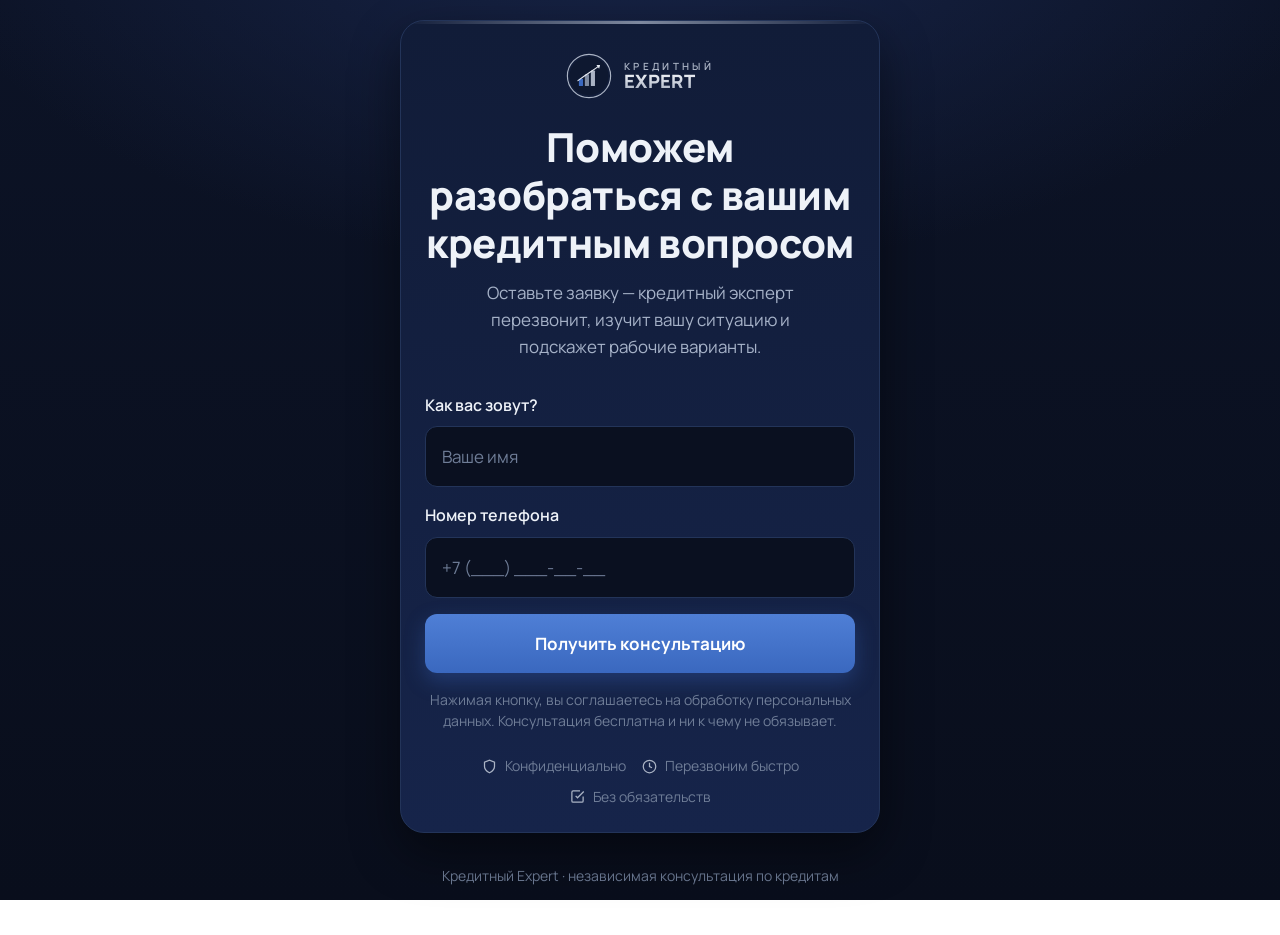
<file: index.html>
<!DOCTYPE html>
<html lang="ru">
<head>
<meta charset="UTF-8" />
<meta name="viewport" content="width=device-width, initial-scale=1.0, viewport-fit=cover" />
<title>Кредитный Expert — помощь в одобрении кредита</title>
<meta name="description" content="Бесплатная консультация кредитного эксперта. Подберём решение под вашу ситуацию." />
<meta name="robots" content="noindex,nofollow" />

<!-- ================= Google Tag Manager ================= -->
<script>(function(w,d,s,l,i){w[l]=w[l]||[];w[l].push({'gtm.start':
new Date().getTime(),event:'gtm.js'});var f=d.getElementsByTagName(s)[0],
j=d.createElement(s),dl=l!='dataLayer'?'&l='+l:'';j.async=true;j.src=
'https://www.googletagmanager.com/gtm.js?id='+i+dl;f.parentNode.insertBefore(j,f);
})(window,document,'script','dataLayer','GTM-NXDMQN28');</script>
<!-- ============= End Google Tag Manager ============= -->

<link rel="preconnect" href="https://fonts.googleapis.com" />
<link rel="preconnect" href="https://fonts.gstatic.com" crossorigin />
<link href="https://fonts.googleapis.com/css2?family=Manrope:wght@400;500;600;700;800&display=swap" rel="stylesheet" />
<link rel="stylesheet" href="assets/style.css" />
</head>
<body>
<!-- GTM noscript -->
<noscript><iframe src="https://www.googletagmanager.com/ns.html?id=GTM-NXDMQN28" height="0" width="0" style="display:none;visibility:hidden"></iframe></noscript>

<main class="page">
  <div class="card">
    <!-- Бренд -->
    <div class="brand">
      <svg class="brand__mark" viewBox="0 0 100 100" fill="none" aria-label="Кредитный Expert">
        <circle cx="50" cy="50" r="47" stroke="#aab3c4" stroke-width="2.5"/>
        <circle cx="50" cy="50" r="42" fill="#0e1830"/>
        <rect x="28" y="56" width="9" height="16" rx="1.5" fill="#3a68bf"/>
        <rect x="41" y="46" width="9" height="26" rx="1.5" fill="#7e8aa0"/>
        <rect x="54" y="38" width="9" height="34" rx="1.5" fill="#aab3c4"/>
        <path d="M26 60 Q40 50 52 42 T72 28" stroke="#e4e8f0" stroke-width="2.5" fill="none" stroke-linecap="round"/>
        <path d="M66 26 L74 26 L72 34 Z" fill="#e4e8f0"/>
      </svg>
      <div class="brand__text">
        <span class="brand__kicker">Кредитный</span>
        <span class="brand__name">EXPERT</span>
      </div>
    </div>

    <h1 class="headline">Поможем разобраться с вашим кредитным вопросом</h1>
    <p class="subhead">Оставьте заявку — кредитный эксперт перезвонит, изучит вашу ситуацию и подскажет рабочие варианты.</p>

    <!-- Статус ошибки отправки -->
    <div class="status status--error" id="formStatus" role="alert"></div>

    <form id="leadForm" novalidate>
      <div class="field">
        <label class="field__label" for="name">Как вас зовут?</label>
        <input class="input" type="text" id="name" name="name" placeholder="Ваше имя" autocomplete="name" required />
        <span class="field__error" id="nameError">Пожалуйста, укажите имя</span>
      </div>

      <div class="field">
        <label class="field__label" for="phone">Номер телефона</label>
        <input class="input" type="tel" id="phone" name="phone" placeholder="+7 (___) ___-__-__" inputmode="tel" autocomplete="tel" required />
        <span class="field__error" id="phoneError">Проверьте номер телефона</span>
      </div>

      <button class="btn btn--primary" type="submit" id="submitBtn">
        <span class="btn__spinner" aria-hidden="true"></span>
        <span class="btn__label">Получить консультацию</span>
      </button>
      <p class="form-note">Нажимая кнопку, вы соглашаетесь на обработку персональных данных. Консультация бесплатна и ни к чему не обязывает.</p>
    </form>

    <div class="trust">
      <span class="trust__item">
        <svg viewBox="0 0 24 24" fill="none" stroke="currentColor" stroke-width="2"><path d="M12 22s8-4 8-10V5l-8-3-8 3v7c0 6 8 10 8 10z"/></svg>
        Конфиденциально
      </span>
      <span class="trust__item">
        <svg viewBox="0 0 24 24" fill="none" stroke="currentColor" stroke-width="2"><circle cx="12" cy="12" r="10"/><path d="M12 6v6l4 2"/></svg>
        Перезвоним быстро
      </span>
      <span class="trust__item">
        <svg viewBox="0 0 24 24" fill="none" stroke="currentColor" stroke-width="2"><path d="M9 11l3 3L22 4"/><path d="M21 12v7a2 2 0 0 1-2 2H5a2 2 0 0 1-2-2V5a2 2 0 0 1 2-2h11"/></svg>
        Без обязательств
      </span>
    </div>
  </div>

  <p class="footer">Кредитный Expert · независимая консультация по кредитам</p>
</main>

<script src="assets/tracking.js"></script>
<script>
(function () {
  var T = window.Tracking;
  var FUNNEL = 'simple_form';

  // page_view
  T.firePageView(FUNNEL);

  var form = document.getElementById('leadForm');
  var nameEl = document.getElementById('name');
  var phoneEl = document.getElementById('phone');
  var nameErr = document.getElementById('nameError');
  var phoneErr = document.getElementById('phoneError');
  var btn = document.getElementById('submitBtn');
  var statusEl = document.getElementById('formStatus');
  var submitted = false;

  function clearError(input, errEl) {
    input.setAttribute('aria-invalid', 'false');
    errEl.classList.remove('show');
  }
  function showError(input, errEl) {
    input.setAttribute('aria-invalid', 'true');
    errEl.classList.add('show');
  }
  nameEl.addEventListener('input', function () { clearError(nameEl, nameErr); });
  phoneEl.addEventListener('input', function () { clearError(phoneEl, phoneErr); });

  form.addEventListener('submit', function (e) {
    e.preventDefault();
    if (submitted) return;

    var nameVal = nameEl.value.trim();
    var phoneVal = phoneEl.value.trim();
    var ok = true;

    if (!T.isValidName(nameVal)) { showError(nameEl, nameErr); ok = false; }
    if (!T.isValidPhone(phoneVal)) { showError(phoneEl, phoneErr); ok = false; }
    if (!ok) return;

    // защита от повторной отправки
    submitted = true;
    btn.disabled = true;
    btn.classList.add('is-loading');
    statusEl.classList.remove('show');

    var ctx = T.getTrackingContext();
    var created = T.nowCreatedAt();
    var phoneNorm = T.normalizePhone(phoneVal);
    var eventId = T.genEventId();
    var fb = T.getFbCookies();

    // 1) dataLayer: lead_submit (GTM поймает и активирует Meta Lead с тем же event_id)
    T.dl('lead_submit', Object.assign({
      funnel_type: FUNNEL,
      created_at: created.iso,
      name: nameVal,
      phone: phoneNorm,
      is_eligible: true,
      event_id: eventId,
    }, ctx));

    // 2) Лид в Telegram через прокси
    var lead = {
      type: 'simple_form',
      lead_kind: 'qualified',
      event_id: eventId,
      event_name: 'Lead',
      fbp: fb.fbp,
      fbc: fb.fbc,
      name: nameVal,
      phone: phoneNorm,
      created_at: created.iso,
      created_at_local: created.local,
      page_url: ctx.page_url,
      utm_source: ctx.utm_source,
      utm_medium: ctx.utm_medium,
      utm_campaign: ctx.utm_campaign,
      utm_content: ctx.utm_content,
      utm_term: ctx.utm_term,
      fbclid: ctx.fbclid,
      gclid: ctx.gclid,
      referrer: ctx.referrer,
    };

    function goThanks() {
      var url = T.appendTrackingToUrl(window.FUNNEL_CONFIG.thankYouUrl, {
        created_at: created.iso,
        ft: FUNNEL,
      });
      window.location.href = url;
    }

    // Отправляем и уходим на thank-you (не блокируем пользователя надолго)
    var done = false;
    var go = function () { if (!done) { done = true; goThanks(); } };
    T.sendToTelegram(lead).then(go);
    setTimeout(go, 1500); // подстраховка: уводим максимум через 1.5с
  });
})();
</script></body>
</html>
</file>
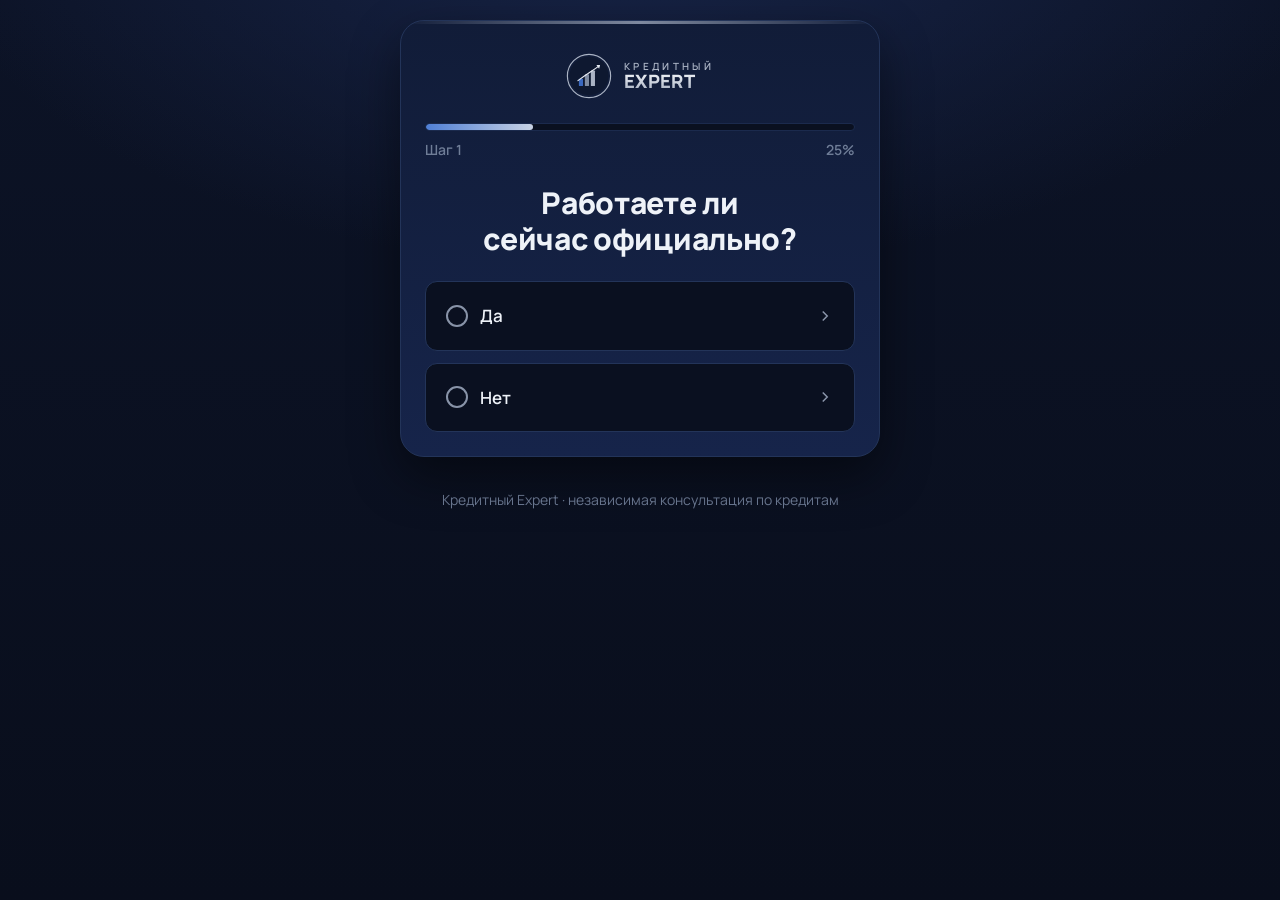
<file: quiz.html>
<!DOCTYPE html>
<html lang="ru">
<head>
<meta charset="UTF-8" />
<meta name="viewport" content="width=device-width, initial-scale=1.0, viewport-fit=cover" />
<title>Кредитный Expert — подбор решения за 4 шага</title>
<meta name="description" content="Ответьте на несколько вопросов — кредитный эксперт подберёт решение под вашу ситуацию." />
<meta name="robots" content="noindex,nofollow" />

<!-- ================= Google Tag Manager ================= -->
<script>(function(w,d,s,l,i){w[l]=w[l]||[];w[l].push({'gtm.start':
new Date().getTime(),event:'gtm.js'});var f=d.getElementsByTagName(s)[0],
j=d.createElement(s),dl=l!='dataLayer'?'&l='+l:'';j.async=true;j.src=
'https://www.googletagmanager.com/gtm.js?id='+i+dl;f.parentNode.insertBefore(j,f);
})(window,document,'script','dataLayer','GTM-NXDMQN28');</script>
<!-- ============= End Google Tag Manager ============= -->

<link rel="preconnect" href="https://fonts.googleapis.com" />
<link rel="preconnect" href="https://fonts.gstatic.com" crossorigin />
<link href="https://fonts.googleapis.com/css2?family=Manrope:wght@400;500;600;700;800&display=swap" rel="stylesheet" />
<link rel="stylesheet" href="assets/style.css" />
</head>
<body>
<noscript><iframe src="https://www.googletagmanager.com/ns.html?id=GTM-NXDMQN28" height="0" width="0" style="display:none;visibility:hidden"></iframe></noscript>

<main class="page">
  <div class="card">
    <div class="brand">
      <svg class="brand__mark" viewBox="0 0 100 100" fill="none" aria-label="Кредитный Expert">
        <circle cx="50" cy="50" r="47" stroke="#aab3c4" stroke-width="2.5"/>
        <circle cx="50" cy="50" r="42" fill="#0e1830"/>
        <rect x="28" y="56" width="9" height="16" rx="1.5" fill="#3a68bf"/>
        <rect x="41" y="46" width="9" height="26" rx="1.5" fill="#7e8aa0"/>
        <rect x="54" y="38" width="9" height="34" rx="1.5" fill="#aab3c4"/>
        <path d="M26 60 Q40 50 52 42 T72 28" stroke="#e4e8f0" stroke-width="2.5" fill="none" stroke-linecap="round"/>
        <path d="M66 26 L74 26 L72 34 Z" fill="#e4e8f0"/>
      </svg>
      <div class="brand__text">
        <span class="brand__kicker">Кредитный</span>
        <span class="brand__name">EXPERT</span>
      </div>
    </div>

    <!-- Прогресс -->
    <div class="progress" id="progressWrap">
      <div class="progress__bar"><div class="progress__fill" id="progressFill"></div></div>
      <div class="progress__label"><span id="progressStep">Шаг 1</span><span id="progressPct">0%</span></div>
    </div>

    <!-- ШАГ 1 -->
    <section class="step active" data-step="q1">
      <h2 class="question">Работаете ли сейчас официально?</h2>
      <div class="options">
        <button class="option" data-answer="yes" type="button">
          <span class="option__dot"></span> Да
          <svg class="option__arrow" width="18" height="18" viewBox="0 0 24 24" fill="none" stroke="currentColor" stroke-width="2"><path d="M9 6l6 6-6 6"/></svg>
        </button>
        <button class="option" data-answer="no" type="button">
          <span class="option__dot"></span> Нет
          <svg class="option__arrow" width="18" height="18" viewBox="0 0 24 24" fill="none" stroke="currentColor" stroke-width="2"><path d="M9 6l6 6-6 6"/></svg>
        </button>
      </div>
    </section>

    <!-- ШАГ 2 -->
    <section class="step" data-step="q2">
      <h2 class="question">Есть ли пенсионные отчисления за последние полгода?</h2>
      <div class="options">
        <button class="option" data-answer="yes" type="button">
          <span class="option__dot"></span> Да
          <svg class="option__arrow" width="18" height="18" viewBox="0 0 24 24" fill="none" stroke="currentColor" stroke-width="2"><path d="M9 6l6 6-6 6"/></svg>
        </button>
        <button class="option" data-answer="no" type="button">
          <span class="option__dot"></span> Нет
          <svg class="option__arrow" width="18" height="18" viewBox="0 0 24 24" fill="none" stroke="currentColor" stroke-width="2"><path d="M9 6l6 6-6 6"/></svg>
        </button>
      </div>
      <button class="quiz-back" type="button" data-back>
        <svg width="16" height="16" viewBox="0 0 24 24" fill="none" stroke="currentColor" stroke-width="2"><path d="M15 18l-6-6 6-6"/></svg> Назад
      </button>
    </section>

    <!-- ШАГ 3 -->
    <section class="step" data-step="q3">
      <h2 class="question">Есть ли действующие просрочки?</h2>
      <div class="options">
        <button class="option" data-answer="yes" type="button">
          <span class="option__dot"></span> Да
          <svg class="option__arrow" width="18" height="18" viewBox="0 0 24 24" fill="none" stroke="currentColor" stroke-width="2"><path d="M9 6l6 6-6 6"/></svg>
        </button>
        <button class="option" data-answer="no" type="button">
          <span class="option__dot"></span> Нет
          <svg class="option__arrow" width="18" height="18" viewBox="0 0 24 24" fill="none" stroke="currentColor" stroke-width="2"><path d="M9 6l6 6-6 6"/></svg>
        </button>
      </div>
      <button class="quiz-back" type="button" data-back>
        <svg width="16" height="16" viewBox="0 0 24 24" fill="none" stroke="currentColor" stroke-width="2"><path d="M15 18l-6-6 6-6"/></svg> Назад
      </button>
    </section>

    <!-- ШАГ 4 (только если q3 = Да) -->
    <section class="step" data-step="q4">
      <h2 class="question">Сколько дней просрочка?</h2>
      <div class="options">
        <button class="option" data-answer="3-7" type="button">
          <span class="option__dot"></span> От 3 до 7 дней
          <svg class="option__arrow" width="18" height="18" viewBox="0 0 24 24" fill="none" stroke="currentColor" stroke-width="2"><path d="M9 6l6 6-6 6"/></svg>
        </button>
        <button class="option" data-answer="7-30" type="button">
          <span class="option__dot"></span> От 7 до 30 дней
          <svg class="option__arrow" width="18" height="18" viewBox="0 0 24 24" fill="none" stroke="currentColor" stroke-width="2"><path d="M9 6l6 6-6 6"/></svg>
        </button>
        <button class="option" data-answer="90plus" type="button">
          <span class="option__dot"></span> Свыше 90 дней
          <svg class="option__arrow" width="18" height="18" viewBox="0 0 24 24" fill="none" stroke="currentColor" stroke-width="2"><path d="M9 6l6 6-6 6"/></svg>
        </button>
      </div>
      <button class="quiz-back" type="button" data-back>
        <svg width="16" height="16" viewBox="0 0 24 24" fill="none" stroke="currentColor" stroke-width="2"><path d="M15 18l-6-6 6-6"/></svg> Назад
      </button>
    </section>

    <!-- ФОРМА (для подходящих лидов) -->
    <section class="step" data-step="form">
      <h2 class="question">Отлично! Оставьте контакты — эксперт перезвонит</h2>
      <div class="status status--error" id="formStatus" role="alert"></div>
      <form id="quizForm" novalidate>
        <div class="field">
          <label class="field__label" for="qname">Как вас зовут?</label>
          <input class="input" type="text" id="qname" name="name" placeholder="Ваше имя" autocomplete="name" required />
          <span class="field__error" id="qnameError">Пожалуйста, укажите имя</span>
        </div>
        <div class="field">
          <label class="field__label" for="qphone">Номер телефона</label>
          <input class="input" type="tel" id="qphone" name="phone" placeholder="+7 (___) ___-__-__" inputmode="tel" autocomplete="tel" required />
          <span class="field__error" id="qphoneError">Проверьте номер телефона</span>
        </div>
        <button class="btn btn--primary" type="submit" id="quizSubmitBtn">
          <span class="btn__spinner" aria-hidden="true"></span>
          <span class="btn__label">Получить консультацию</span>
        </button>
        <p class="form-note">Нажимая кнопку, вы соглашаетесь на обработку персональных данных.</p>
      </form>
    </section>

    <!-- ДИСКВАЛИФИКАЦИЯ -->
    <section class="step" data-step="disqualify">
      <div class="disqualify">
        <svg class="disqualify__icon" viewBox="0 0 24 24" fill="none" stroke="currentColor" stroke-width="1.5">
          <circle cx="12" cy="12" r="10"/><path d="M12 8v4M12 16h.01"/>
        </svg>
        <p class="disqualify__text">Извините, наша услуга Вам не подойдёт, но Вы можете задать вопрос нам на WhatsApp</p>
        <a class="btn btn--whatsapp" id="waBtn" href="https://wa.me/77771512431" target="_blank" rel="noopener">
          <svg width="22" height="22" viewBox="0 0 24 24" fill="currentColor"><path d="M17.5 14.4c-.3-.2-1.8-.9-2-1-.3-.1-.5-.2-.7.1-.2.3-.7 1-.9 1.1-.2.2-.3.2-.6.1-.3-.2-1.3-.5-2.4-1.5-.9-.8-1.5-1.8-1.7-2.1-.2-.3 0-.5.1-.6l.5-.5c.1-.2.2-.3.3-.5.1-.2 0-.4 0-.5 0-.1-.7-1.6-.9-2.2-.2-.6-.5-.5-.7-.5h-.6c-.2 0-.5.1-.8.4-.3.3-1 1-1 2.5s1.1 2.9 1.2 3.1c.2.2 2.1 3.2 5.1 4.5.7.3 1.3.5 1.7.6.7.2 1.4.2 1.9.1.6-.1 1.8-.7 2-1.4.3-.7.3-1.3.2-1.4-.1-.1-.3-.2-.6-.3z"/><path d="M12 2C6.5 2 2 6.5 2 12c0 1.8.5 3.5 1.3 5L2 22l5.2-1.3c1.4.8 3 1.2 4.8 1.2 5.5 0 10-4.5 10-10S17.5 2 12 2zm0 18c-1.6 0-3.1-.4-4.4-1.2l-.3-.2-3 .8.8-3-.2-.3C4.4 14.8 4 13.4 4 12c0-4.4 3.6-8 8-8s8 3.6 8 8-3.6 8-8 8z"/></svg>
          Написать в WhatsApp
        </a>
      </div>
      <button class="quiz-back" type="button" data-back>
        <svg width="16" height="16" viewBox="0 0 24 24" fill="none" stroke="currentColor" stroke-width="2"><path d="M15 18l-6-6 6-6"/></svg> Назад
      </button>
    </section>
  </div>

  <p class="footer">Кредитный Expert · независимая консультация по кредитам</p>
</main>

<script src="assets/tracking.js"></script>
<script>
(function () {
  var T = window.Tracking;
  var FUNNEL = 'quiz';

  T.firePageView(FUNNEL);

  // Состояние ответов
  var answers = {
    official_work: null,    // 'Да' / 'Нет'
    pension_last_6m: null,
    active_overdue: null,
    overdue_days_bucket: null,
  };
  var totalSteps = 4; // максимально (с q4); для прогресса считаем динамически
  var history = []; // стек посещённых шагов для кнопки «Назад»
  var quizStarted = false;
  var submitted = false;

  var steps = {};
  document.querySelectorAll('.step').forEach(function (el) {
    steps[el.getAttribute('data-step')] = el;
  });
  var progressFill = document.getElementById('progressFill');
  var progressStep = document.getElementById('progressStep');
  var progressPct = document.getElementById('progressPct');
  var progressWrap = document.getElementById('progressWrap');

  function setProgress(stepKey) {
    var map = { q1: 1, q2: 2, q3: 3, q4: 4, form: 4, disqualify: 4 };
    var n = map[stepKey] || 1;
    // если просрочек нет — q3 это последний вопрос (3 шага), иначе 4
    var total = (answers.active_overdue === 'Нет') ? 3 : 4;
    if (stepKey === 'q1' || stepKey === 'q2' || stepKey === 'q3') {
      total = (answers.active_overdue === 'Нет') ? 3 : 4;
    }
    var pct = Math.round((n / total) * 100);
    if (pct > 100) pct = 100;
    progressFill.style.width = pct + '%';
    progressStep.textContent = 'Шаг ' + Math.min(n, total);
    progressPct.textContent = pct + '%';
    // на форме/дисквалификации прячем «Шаг», показываем 100%
    if (stepKey === 'form' || stepKey === 'disqualify') {
      progressFill.style.width = '100%';
      progressStep.textContent = 'Почти готово';
      progressPct.textContent = '100%';
    }
  }

  function show(stepKey, pushHistory) {
    Object.keys(steps).forEach(function (k) { steps[k].classList.remove('active'); });
    steps[stepKey].classList.add('active');
    if (pushHistory !== false) history.push(stepKey);
    setProgress(stepKey);
    window.scrollTo({ top: 0, behavior: 'smooth' });
  }

  function fireQuizStart() {
    if (quizStarted) return;
    quizStarted = true;
    var ctx = T.getTrackingContext();
    T.dl('quiz_start', Object.assign({ funnel_type: FUNNEL, created_at: T.nowCreatedAt().iso }, ctx));
  }

  function fireQuizStep(stepNumber, questionKey, answerValue) {
    var ctx = T.getTrackingContext();
    T.dl('quiz_step', Object.assign({
      funnel_type: FUNNEL,
      created_at: T.nowCreatedAt().iso,
      quiz_step: stepNumber,
      question: questionKey,
      answer: answerValue,
      official_work: answers.official_work || '',
      pension_last_6m: answers.pension_last_6m || '',
      active_overdue: answers.active_overdue || '',
      overdue_days_bucket: answers.overdue_days_bucket || '',
    }, ctx));
  }

  // ---- Навигация по ответам ----
  function bindOptions(stepKey, handler) {
    steps[stepKey].querySelectorAll('.option').forEach(function (btn) {
      btn.addEventListener('click', function () {
        handler(btn.getAttribute('data-answer'));
      });
    });
  }

  // Q1
  bindOptions('q1', function (ans) {
    fireQuizStart();
    answers.official_work = (ans === 'yes') ? 'Да' : 'Нет';
    fireQuizStep(1, 'official_work', answers.official_work);
    show('q2');
  });

  // Q2
  bindOptions('q2', function (ans) {
    answers.pension_last_6m = (ans === 'yes') ? 'Да' : 'Нет';
    fireQuizStep(2, 'pension_last_6m', answers.pension_last_6m);
    show('q3');
  });

  // Q3
  bindOptions('q3', function (ans) {
    answers.active_overdue = (ans === 'yes') ? 'Да' : 'Нет';
    fireQuizStep(3, 'active_overdue', answers.active_overdue);
    if (answers.active_overdue === 'Нет') {
      // нет просрочек → подходит → форма
      answers.overdue_days_bucket = '';
      showForm();
    } else {
      // есть просрочки → уточняем срок
      show('q4');
    }
  });

  // Q4
  var BUCKET_LABEL = { '3-7': 'от 3 до 7 дней', '7-30': 'от 7 до 30 дней', '90plus': 'свыше 90 дней' };
  bindOptions('q4', function (ans) {
    answers.overdue_days_bucket = BUCKET_LABEL[ans];
    fireQuizStep(4, 'overdue_days_bucket', answers.overdue_days_bucket);
    if (ans === '3-7') {
      // подходит → форма
      showForm();
    } else {
      // 7-30 или 90+ → дисквалификация
      showDisqualify(ans);
    }
  });

  // ---- Кнопки «Назад» ----
  document.querySelectorAll('[data-back]').forEach(function (b) {
    b.addEventListener('click', function () {
      if (history.length > 1) {
        history.pop(); // текущий
        var prev = history[history.length - 1];
        // откатываем ответ соответствующего шага
        if (prev === 'q1') { answers.official_work = null; }
        if (prev === 'q2') { answers.pension_last_6m = null; }
        if (prev === 'q3') { answers.active_overdue = null; answers.overdue_days_bucket = null; }
        if (prev === 'q4') { answers.overdue_days_bucket = null; }
        show(prev, false);
      }
    });
  });

  // ---- Форма (подходящий лид) ----
  function isEligible() {
    if (answers.active_overdue === 'Нет') return true;
    if (answers.active_overdue === 'Да' && answers.overdue_days_bucket === 'от 3 до 7 дней') return true;
    return false;
  }

  function showForm() {
    show('form');
  }

  function showDisqualify(bucketAns) {
    var reason = 'Просрочка ' + BUCKET_LABEL[bucketAns] + ' — не подходит под условия услуги';
    show('disqualify');
    var ctx = T.getTrackingContext();
    var created = T.nowCreatedAt();

    // dataLayer: quiz_disqualified
    T.dl('quiz_disqualified', Object.assign({
      funnel_type: FUNNEL,
      created_at: created.iso,
      official_work: answers.official_work,
      pension_last_6m: answers.pension_last_6m,
      active_overdue: answers.active_overdue,
      overdue_days_bucket: answers.overdue_days_bucket,
      is_eligible: false,
      disqualify_reason: reason,
    }, ctx));

    // Telegram: дисквалифицированный лид (даже без телефона)
    T.sendToTelegram({
      type: 'quiz_disqualified',
      lead_kind: 'disqualified',
      official_work: answers.official_work,
      pension_last_6m: answers.pension_last_6m,
      active_overdue: answers.active_overdue,
      overdue_days_bucket: answers.overdue_days_bucket,
      is_eligible: false,
      disqualify_reason: reason,
      created_at: created.iso,
      created_at_local: created.local,
      page_url: ctx.page_url,
      utm_source: ctx.utm_source, utm_medium: ctx.utm_medium,
      utm_campaign: ctx.utm_campaign, utm_content: ctx.utm_content, utm_term: ctx.utm_term,
      fbclid: ctx.fbclid, gclid: ctx.gclid, referrer: ctx.referrer,
    });
  }

  // WhatsApp клик
  var waBtn = document.getElementById('waBtn');
  waBtn.href = window.FUNNEL_CONFIG.whatsappUrl;
  var waSent = false; // защита от повторной отправки Contact
  waBtn.addEventListener('click', function () {
    var ctx = T.getTrackingContext();
    var created = T.nowCreatedAt();
    var eventId = T.genEventId();
    var fb = T.getFbCookies();

    // 1) dataLayer: whatsapp_click (Pixel Contact через GTM, с тем же event_id)
    T.dl('whatsapp_click', Object.assign({
      funnel_type: FUNNEL,
      created_at: created.iso,
      official_work: answers.official_work,
      pension_last_6m: answers.pension_last_6m,
      active_overdue: answers.active_overdue,
      overdue_days_bucket: answers.overdue_days_bucket,
      is_eligible: false,
      event_id: eventId,
    }, ctx));

    // 2) Серверное событие Contact в Meta CAPI (через /api/lead). Без Telegram-сообщения.
    if (!waSent) {
      waSent = true;
      T.sendToTelegram({
        type: 'whatsapp_click',
        lead_kind: 'qualified',   // чтобы функция отправила CAPI-событие
        event_name: 'Contact',
        notify_telegram: false,   // НЕ слать сообщение в группу на клик
        event_id: eventId,
        fbp: fb.fbp,
        fbc: fb.fbc,
        official_work: answers.official_work,
        pension_last_6m: answers.pension_last_6m,
        active_overdue: answers.active_overdue,
        overdue_days_bucket: answers.overdue_days_bucket,
        is_eligible: false,
        created_at: created.iso,
        created_at_local: created.local,
        page_url: ctx.page_url,
        event_source_url: ctx.page_url,
        utm_source: ctx.utm_source, utm_medium: ctx.utm_medium,
        utm_campaign: ctx.utm_campaign, utm_content: ctx.utm_content, utm_term: ctx.utm_term,
        fbclid: ctx.fbclid, gclid: ctx.gclid, referrer: ctx.referrer,
      });
    }
  });

  // ---- Сабмит формы квиза ----
  var form = document.getElementById('quizForm');
  var nameEl = document.getElementById('qname');
  var phoneEl = document.getElementById('qphone');
  var nameErr = document.getElementById('qnameError');
  var phoneErr = document.getElementById('qphoneError');
  var btn = document.getElementById('quizSubmitBtn');
  var statusEl = document.getElementById('formStatus');

  function clearError(input, errEl) { input.setAttribute('aria-invalid', 'false'); errEl.classList.remove('show'); }
  function showErr(input, errEl) { input.setAttribute('aria-invalid', 'true'); errEl.classList.add('show'); }
  nameEl.addEventListener('input', function () { clearError(nameEl, nameErr); });
  phoneEl.addEventListener('input', function () { clearError(phoneEl, phoneErr); });

  form.addEventListener('submit', function (e) {
    e.preventDefault();
    if (submitted) return;
    var nameVal = nameEl.value.trim();
    var phoneVal = phoneEl.value.trim();
    var ok = true;
    if (!T.isValidName(nameVal)) { showErr(nameEl, nameErr); ok = false; }
    if (!T.isValidPhone(phoneVal)) { showErr(phoneEl, phoneErr); ok = false; }
    if (!ok) return;

    submitted = true;
    btn.disabled = true;
    btn.classList.add('is-loading');
    statusEl.classList.remove('show');

    var ctx = T.getTrackingContext();
    var created = T.nowCreatedAt();
    var phoneNorm = T.normalizePhone(phoneVal);
    var eligible = isEligible();
    var eventId = T.genEventId();
    var fb = T.getFbCookies();

    // dataLayer: lead_submit (с event_id для дедупликации Pixel<->CAPI)
    T.dl('lead_submit', Object.assign({
      funnel_type: FUNNEL,
      created_at: created.iso,
      name: nameVal,
      phone: phoneNorm,
      official_work: answers.official_work,
      pension_last_6m: answers.pension_last_6m,
      active_overdue: answers.active_overdue,
      overdue_days_bucket: answers.overdue_days_bucket || '',
      is_eligible: eligible,
      event_id: eventId,
    }, ctx));

    // Telegram: подходящий лид квиза
    var lead = {
      type: 'quiz',
      lead_kind: 'qualified',
      event_id: eventId,
      event_name: 'Lead',
      fbp: fb.fbp,
      fbc: fb.fbc,
      official_work: answers.official_work,
      pension_last_6m: answers.pension_last_6m,
      active_overdue: answers.active_overdue,
      overdue_days_bucket: answers.overdue_days_bucket || '',
      is_eligible: eligible,
      name: nameVal,
      phone: phoneNorm,
      created_at: created.iso,
      created_at_local: created.local,
      page_url: ctx.page_url,
      utm_source: ctx.utm_source, utm_medium: ctx.utm_medium,
      utm_campaign: ctx.utm_campaign, utm_content: ctx.utm_content, utm_term: ctx.utm_term,
      fbclid: ctx.fbclid, gclid: ctx.gclid, referrer: ctx.referrer,
    };

    function goThanks() {
      var url = T.appendTrackingToUrl(window.FUNNEL_CONFIG.thankYouUrl, {
        created_at: created.iso, ft: FUNNEL,
      });
      window.location.href = url;
    }
    var done = false;
    var go = function () { if (!done) { done = true; goThanks(); } };
    T.sendToTelegram(lead).then(go);
    setTimeout(go, 1500);
  });

  // инициализация прогресса для q1
  setProgress('q1');
})();
</script></body>
</html>
</file>
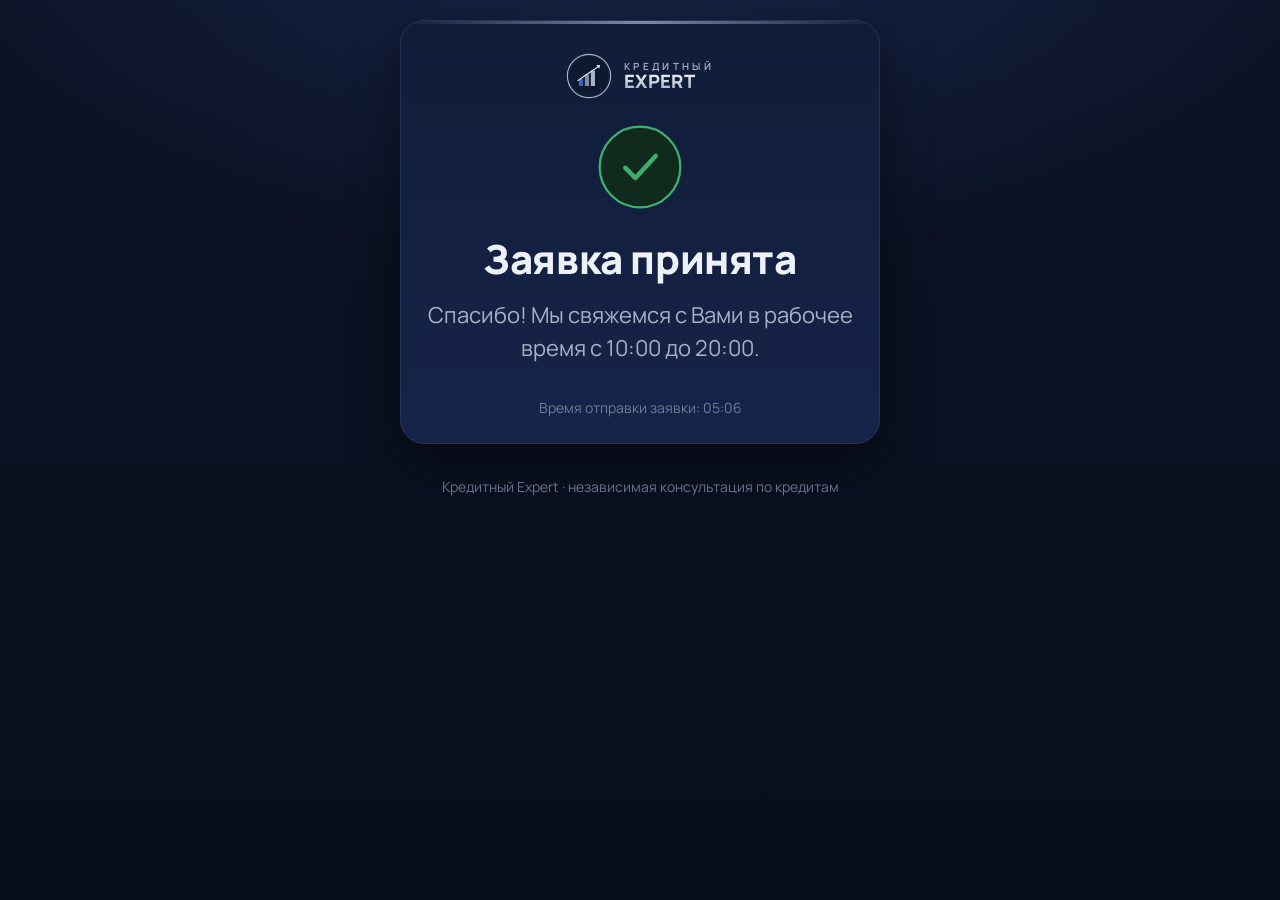
<file: thanks.html>
<!DOCTYPE html>
<html lang="ru">
<head>
<meta charset="UTF-8" />
<meta name="viewport" content="width=device-width, initial-scale=1.0, viewport-fit=cover" />
<title>Спасибо — Кредитный Expert</title>
<meta name="robots" content="noindex,nofollow" />

<!-- ================= Google Tag Manager ================= -->
<script>(function(w,d,s,l,i){w[l]=w[l]||[];w[l].push({'gtm.start':
new Date().getTime(),event:'gtm.js'});var f=d.getElementsByTagName(s)[0],
j=d.createElement(s),dl=l!='dataLayer'?'&l='+l:'';j.async=true;j.src=
'https://www.googletagmanager.com/gtm.js?id='+i+dl;f.parentNode.insertBefore(j,f);
})(window,document,'script','dataLayer','GTM-NXDMQN28');</script>
<!-- ============= End Google Tag Manager ============= -->

<link rel="preconnect" href="https://fonts.googleapis.com" />
<link rel="preconnect" href="https://fonts.gstatic.com" crossorigin />
<link href="https://fonts.googleapis.com/css2?family=Manrope:wght@400;500;600;700;800&display=swap" rel="stylesheet" />
<link rel="stylesheet" href="assets/style.css" />
</head>
<body>
<noscript><iframe src="https://www.googletagmanager.com/ns.html?id=GTM-NXDMQN28" height="0" width="0" style="display:none;visibility:hidden"></iframe></noscript>

<main class="page">
  <div class="card">
    <div class="brand">
      <svg class="brand__mark" viewBox="0 0 100 100" fill="none" aria-label="Кредитный Expert">
        <circle cx="50" cy="50" r="47" stroke="#aab3c4" stroke-width="2.5"/>
        <circle cx="50" cy="50" r="42" fill="#0e1830"/>
        <rect x="28" y="56" width="9" height="16" rx="1.5" fill="#3a68bf"/>
        <rect x="41" y="46" width="9" height="26" rx="1.5" fill="#7e8aa0"/>
        <rect x="54" y="38" width="9" height="34" rx="1.5" fill="#aab3c4"/>
        <path d="M26 60 Q40 50 52 42 T72 28" stroke="#e4e8f0" stroke-width="2.5" fill="none" stroke-linecap="round"/>
        <path d="M66 26 L74 26 L72 34 Z" fill="#e4e8f0"/>
      </svg>
      <div class="brand__text">
        <span class="brand__kicker">Кредитный</span>
        <span class="brand__name">EXPERT</span>
      </div>
    </div>

    <div class="thanks">
      <svg class="thanks__icon" viewBox="0 0 96 96" fill="none" aria-hidden="true">
        <circle cx="48" cy="48" r="44" fill="#102a1d" stroke="#3fae6f" stroke-width="2.5"/>
        <path d="M32 49l11 11 22-24" stroke="#3fae6f" stroke-width="5" stroke-linecap="round" stroke-linejoin="round"/>
      </svg>
      <h1 class="thanks__title">Заявка принята</h1>
      <p class="thanks__msg" id="thanksMsg">Спасибо! Мы свяжемся с Вами в ближайшее время.</p>
      <p class="thanks__meta" id="thanksMeta"></p>
    </div>
  </div>

  <p class="footer">Кредитный Expert · независимая консультация по кредитам</p>
</main>

<script src="assets/tracking.js"></script>
<script>
(function () {
  var T = window.Tracking;

  var params = new URLSearchParams(window.location.search);
  var funnelType = params.get('ft') || 'unknown';

  // === Время ОТПРАВКИ формы, переданное через URL (created_at) ===
  // Если параметра нет (прямой заход) — деградируем к текущему времени.
  var createdAtParam = params.get('created_at');
  var submitDate;
  if (createdAtParam) {
    var parsed = new Date(createdAtParam);
    submitDate = isNaN(parsed.getTime()) ? new Date() : parsed;
  } else {
    submitDate = new Date();
  }

  // Рабочее время по ЛОКАЛЬНОМУ времени устройства (соответствует времени отправки).
  // created_at — это ISO-метка момента отправки; getHours() вернёт час
  // в локальной зоне браузера, что и есть «локальное время страницы».
  var cfg = window.FUNNEL_CONFIG.workHours;
  var submitHour = submitDate.getHours();
  var inWorkHours = (submitHour >= cfg.start && submitHour < cfg.end);

  var msgEl = document.getElementById('thanksMsg');
  var metaEl = document.getElementById('thanksMeta');

  if (inWorkHours) {
    msgEl.textContent = 'Спасибо, менеджеры уже спорят, кто первый с Вами свяжется.';
  } else {
    msgEl.textContent = 'Спасибо! Мы свяжемся с Вами в рабочее время с 10:00 до 20:00.';
  }

  // Доп. метка с временем отправки (для наглядности)
  try {
    var t = submitDate.toLocaleTimeString('ru-RU', { hour: '2-digit', minute: '2-digit' });
    metaEl.textContent = 'Время отправки заявки: ' + t;
  } catch (e) {}

  // dataLayer: thank_you_view
  var ctx = T.getTrackingContext();
  T.dl('thank_you_view', Object.assign({
    funnel_type: funnelType,
    created_at: submitDate.toISOString(),
    in_work_hours: inWorkHours,
  }, ctx));
})();
</script></body>
</html>
</file>
<file: assets/style.css>
/* ============================================================
   Кредитный Expert — мини-воронка
   Палитра: тёмно-синий navy + серебро (из логотипа)
   Mobile-first, чистый доверительный стиль
   ============================================================ */

:root {
  /* Type scale */
  --text-xs: clamp(0.75rem, 0.7rem + 0.25vw, 0.875rem);
  --text-sm: clamp(0.875rem, 0.8rem + 0.35vw, 1rem);
  --text-base: clamp(1rem, 0.95rem + 0.25vw, 1.0625rem);
  --text-lg: clamp(1.125rem, 1rem + 0.5vw, 1.375rem);
  --text-xl: clamp(1.375rem, 1.1rem + 1.1vw, 1.875rem);
  --text-2xl: clamp(1.75rem, 1.3rem + 2vw, 2.5rem);

  /* Spacing */
  --space-1: 0.25rem;
  --space-2: 0.5rem;
  --space-3: 0.75rem;
  --space-4: 1rem;
  --space-5: 1.25rem;
  --space-6: 1.5rem;
  --space-8: 2rem;
  --space-10: 2.5rem;
  --space-12: 3rem;
  --space-16: 4rem;

  /* Brand palette — navy + silver */
  --navy-950: #0a1020;
  --navy-900: #0e1830;
  --navy-800: #14213f;
  --navy-700: #1c2d52;
  --navy-600: #284070;
  --silver-100: #f4f6fa;
  --silver-200: #e4e8f0;
  --silver-300: #cdd4e0;
  --silver-400: #aab3c4;
  --silver-500: #8893a8;

  --color-bg: #0c1326;
  --color-surface: #111c38;
  --color-surface-2: #16244a;
  --color-border: #233459;
  --color-border-soft: #1b2a4d;
  --color-text: #eef2f8;
  --color-text-muted: #a6b2c8;
  --color-text-faint: #6f7d97;

  --color-primary: #4f7fd6;
  --color-primary-hover: #6a95e6;
  --color-accent: #c8d2e4; /* silver */

  --color-success: #3fae6f;
  --color-success-bg: #102a1d;
  --color-error: #e2576b;
  --color-whatsapp: #25d366;
  --color-whatsapp-hover: #1fb857;

  --radius-sm: 0.5rem;
  --radius-md: 0.75rem;
  --radius-lg: 1rem;
  --radius-xl: 1.5rem;
  --radius-full: 9999px;

  --shadow-md: 0 10px 30px rgba(0, 0, 0, 0.35);
  --shadow-lg: 0 20px 50px rgba(0, 0, 0, 0.45);

  --transition: 200ms cubic-bezier(0.16, 1, 0.3, 1);

  --content: 480px;

  --font-body: 'Manrope', system-ui, -apple-system, 'Segoe UI', sans-serif;
}

*, *::before, *::after {
  box-sizing: border-box;
  margin: 0;
  padding: 0;
}

html {
  -webkit-text-size-adjust: 100%;
  -webkit-font-smoothing: antialiased;
  -moz-osx-font-smoothing: grayscale;
  text-rendering: optimizeLegibility;
}

body {
  min-height: 100dvh;
  font-family: var(--font-body);
  font-size: var(--text-base);
  line-height: 1.6;
  color: var(--color-text);
  background:
    radial-gradient(1200px 600px at 50% -10%, #18254a 0%, transparent 60%),
    linear-gradient(180deg, #0c1326 0%, #090e1c 100%);
  background-attachment: fixed;
  display: flex;
  flex-direction: column;
  align-items: center;
  padding: var(--space-5) var(--space-4) var(--space-12);
}

img, svg { display: block; max-width: 100%; height: auto; }
button, input, textarea, select { font: inherit; color: inherit; }
button { cursor: pointer; background: none; border: none; }

h1, h2, h3 { line-height: 1.2; text-wrap: balance; font-weight: 800; letter-spacing: -0.01em; }
p { text-wrap: pretty; }

:focus-visible {
  outline: 2px solid var(--color-primary);
  outline-offset: 2px;
  border-radius: var(--radius-sm);
}

@media (prefers-reduced-motion: reduce) {
  *, *::before, *::after {
    animation-duration: 0.01ms !important;
    transition-duration: 0.01ms !important;
  }
}

/* ---------- Layout ---------- */
.page {
  width: 100%;
  max-width: var(--content);
  margin-inline: auto;
}

.card {
  background: linear-gradient(180deg, var(--color-surface) 0%, var(--color-surface-2) 100%);
  border: 1px solid var(--color-border);
  border-radius: var(--radius-xl);
  padding: var(--space-8) var(--space-6) var(--space-6);
  box-shadow: var(--shadow-lg);
  position: relative;
  overflow: hidden;
}
.card::before {
  content: "";
  position: absolute;
  inset: 0 0 auto 0;
  height: 3px;
  background: linear-gradient(90deg, transparent, var(--color-accent), transparent);
  opacity: 0.6;
}

/* ---------- Brand header ---------- */
.brand {
  display: flex;
  align-items: center;
  gap: var(--space-3);
  justify-content: center;
  margin-bottom: var(--space-6);
}
.brand__mark { width: 46px; height: 46px; flex: none; }
.brand__text { display: flex; flex-direction: column; line-height: 1.05; }
.brand__kicker {
  font-size: 0.62rem;
  letter-spacing: 0.34em;
  text-transform: uppercase;
  color: var(--silver-400);
  font-weight: 600;
}
.brand__name {
  font-size: 1.15rem;
  font-weight: 800;
  letter-spacing: 0.02em;
  background: linear-gradient(180deg, #f4f6fa, #aab3c4);
  -webkit-background-clip: text;
  background-clip: text;
  color: transparent;
}

/* ---------- Typography blocks ---------- */
.headline {
  font-size: var(--text-2xl);
  text-align: center;
  margin-bottom: var(--space-3);
}
.subhead {
  font-size: var(--text-base);
  color: var(--color-text-muted);
  text-align: center;
  margin-bottom: var(--space-8);
  max-width: 38ch;
  margin-inline: auto;
}

/* trust badges */
.trust {
  display: flex;
  flex-wrap: wrap;
  gap: var(--space-2) var(--space-4);
  justify-content: center;
  margin-top: var(--space-6);
}
.trust__item {
  display: inline-flex;
  align-items: center;
  gap: var(--space-2);
  font-size: var(--text-xs);
  color: var(--color-text-faint);
}
.trust__item svg { width: 15px; height: 15px; color: var(--silver-400); }

/* ---------- Form ---------- */
.field { margin-bottom: var(--space-4); }
.field__label {
  display: block;
  font-size: var(--text-sm);
  font-weight: 600;
  margin-bottom: var(--space-2);
  color: var(--color-text);
}
.input {
  width: 100%;
  padding: var(--space-4);
  font-size: 1.0625rem;
  background: var(--navy-950);
  border: 1.5px solid var(--color-border);
  border-radius: var(--radius-md);
  color: var(--color-text);
  transition: border-color var(--transition), box-shadow var(--transition);
}
.input::placeholder { color: var(--color-text-faint); }
.input:focus {
  outline: none;
  border-color: var(--color-primary);
  box-shadow: 0 0 0 3px rgba(79, 127, 214, 0.2);
}
.input[aria-invalid="true"] {
  border-color: var(--color-error);
  box-shadow: 0 0 0 3px rgba(226, 87, 107, 0.18);
}
.field__error {
  display: none;
  font-size: var(--text-xs);
  color: var(--color-error);
  margin-top: var(--space-2);
}
.field__error.show { display: block; }

/* ---------- Buttons / CTA ---------- */
.btn {
  text-decoration: none;
  display: flex;
  align-items: center;
  justify-content: center;
  gap: var(--space-2);
  width: 100%;
  padding: var(--space-4) var(--space-5);
  font-size: 1.0625rem;
  font-weight: 700;
  border-radius: var(--radius-md);
  transition: transform var(--transition), background var(--transition), box-shadow var(--transition), opacity var(--transition);
  min-height: 56px;
}
.btn--primary {
  background: linear-gradient(180deg, var(--color-primary), #3a68bf);
  color: #fff;
  box-shadow: 0 8px 20px rgba(58, 104, 191, 0.35);
}
.btn--primary:hover { background: linear-gradient(180deg, var(--color-primary-hover), #4470c9); transform: translateY(-1px); }
.btn--primary:active { transform: translateY(0); }
.btn--primary:disabled { opacity: 0.55; cursor: not-allowed; transform: none; }
.btn--whatsapp {
  background: linear-gradient(180deg, var(--color-whatsapp), var(--color-whatsapp-hover));
  color: #06351a;
  box-shadow: 0 8px 20px rgba(37, 211, 102, 0.3);
}
.btn--whatsapp:hover { transform: translateY(-1px); }
.btn__spinner {
  width: 20px; height: 20px;
  border: 2.5px solid rgba(255,255,255,0.4);
  border-top-color: #fff;
  border-radius: 50%;
  animation: spin 0.7s linear infinite;
  display: none;
}
.btn.is-loading .btn__spinner { display: block; }
.btn.is-loading .btn__label { opacity: 0.7; }
@keyframes spin { to { transform: rotate(360deg); } }

.form-note {
  font-size: var(--text-xs);
  color: var(--color-text-faint);
  text-align: center;
  margin-top: var(--space-4);
  line-height: 1.5;
}

/* form status messages */
.status {
  display: none;
  padding: var(--space-3) var(--space-4);
  border-radius: var(--radius-md);
  font-size: var(--text-sm);
  margin-bottom: var(--space-4);
}
.status.show { display: block; }
.status--error { background: rgba(226, 87, 107, 0.12); border: 1px solid rgba(226, 87, 107, 0.4); color: #f3a2ae; }

/* ---------- Quiz ---------- */
.progress {
  margin-bottom: var(--space-6);
}
.progress__bar {
  height: 8px;
  background: var(--navy-950);
  border-radius: var(--radius-full);
  overflow: hidden;
  border: 1px solid var(--color-border-soft);
}
.progress__fill {
  height: 100%;
  width: 0%;
  background: linear-gradient(90deg, var(--color-primary), var(--color-accent));
  border-radius: var(--radius-full);
  transition: width 350ms cubic-bezier(0.16, 1, 0.3, 1);
}
.progress__label {
  display: flex;
  justify-content: space-between;
  font-size: var(--text-xs);
  color: var(--color-text-faint);
  margin-top: var(--space-2);
  font-weight: 600;
}

.step { display: none; }
.step.active { display: block; animation: fadeIn 350ms ease both; }
@keyframes fadeIn {
  from { opacity: 0; transform: translateY(8px); }
  to { opacity: 1; transform: translateY(0); }
}

.question {
  font-size: var(--text-xl);
  margin-bottom: var(--space-6);
  text-align: center;
}

.options { display: flex; flex-direction: column; gap: var(--space-3); }
.option {
  display: flex;
  align-items: center;
  gap: var(--space-3);
  width: 100%;
  text-align: left;
  padding: var(--space-5);
  background: var(--navy-950);
  border: 1.5px solid var(--color-border);
  border-radius: var(--radius-md);
  font-size: 1.0625rem;
  font-weight: 600;
  color: var(--color-text);
  transition: all var(--transition);
}
.option:hover {
  border-color: var(--color-primary);
  background: var(--navy-900);
  transform: translateY(-1px);
}
.option__dot {
  width: 22px; height: 22px;
  border-radius: 50%;
  border: 2px solid var(--silver-500);
  flex: none;
  position: relative;
  transition: border-color var(--transition);
}
.option:hover .option__dot { border-color: var(--color-primary); }
.option__arrow { margin-left: auto; color: var(--silver-500); transition: transform var(--transition), color var(--transition); }
.option:hover .option__arrow { transform: translateX(3px); color: var(--color-accent); }

.quiz-back {
  display: inline-flex;
  align-items: center;
  gap: var(--space-2);
  margin-top: var(--space-6);
  font-size: var(--text-sm);
  color: var(--color-text-muted);
  font-weight: 600;
}
.quiz-back:hover { color: var(--color-text); }

/* disqualify message */
.disqualify {
  text-align: center;
  padding: var(--space-4) 0;
}
.disqualify__icon {
  width: 64px; height: 64px;
  margin: 0 auto var(--space-5);
  color: var(--silver-400);
}
.disqualify__text {
  font-size: var(--text-lg);
  margin-bottom: var(--space-8);
  color: var(--color-text);
  line-height: 1.4;
}

/* ---------- Thank you ---------- */
.thanks { text-align: center; }
.thanks__icon {
  width: 88px; height: 88px;
  margin: 0 auto var(--space-6);
}
.thanks__title {
  font-size: var(--text-2xl);
  margin-bottom: var(--space-4);
}
.thanks__msg {
  font-size: var(--text-lg);
  color: var(--color-text-muted);
  line-height: 1.5;
  max-width: 34ch;
  margin: 0 auto var(--space-8);
}
.thanks__meta {
  font-size: var(--text-xs);
  color: var(--color-text-faint);
  margin-top: var(--space-6);
}

/* small footer */
.footer {
  text-align: center;
  margin-top: var(--space-8);
  font-size: var(--text-xs);
  color: var(--color-text-faint);
}
.footer a { color: var(--silver-400); }

/* hidden util */
[hidden] { display: none !important; }
</file>
